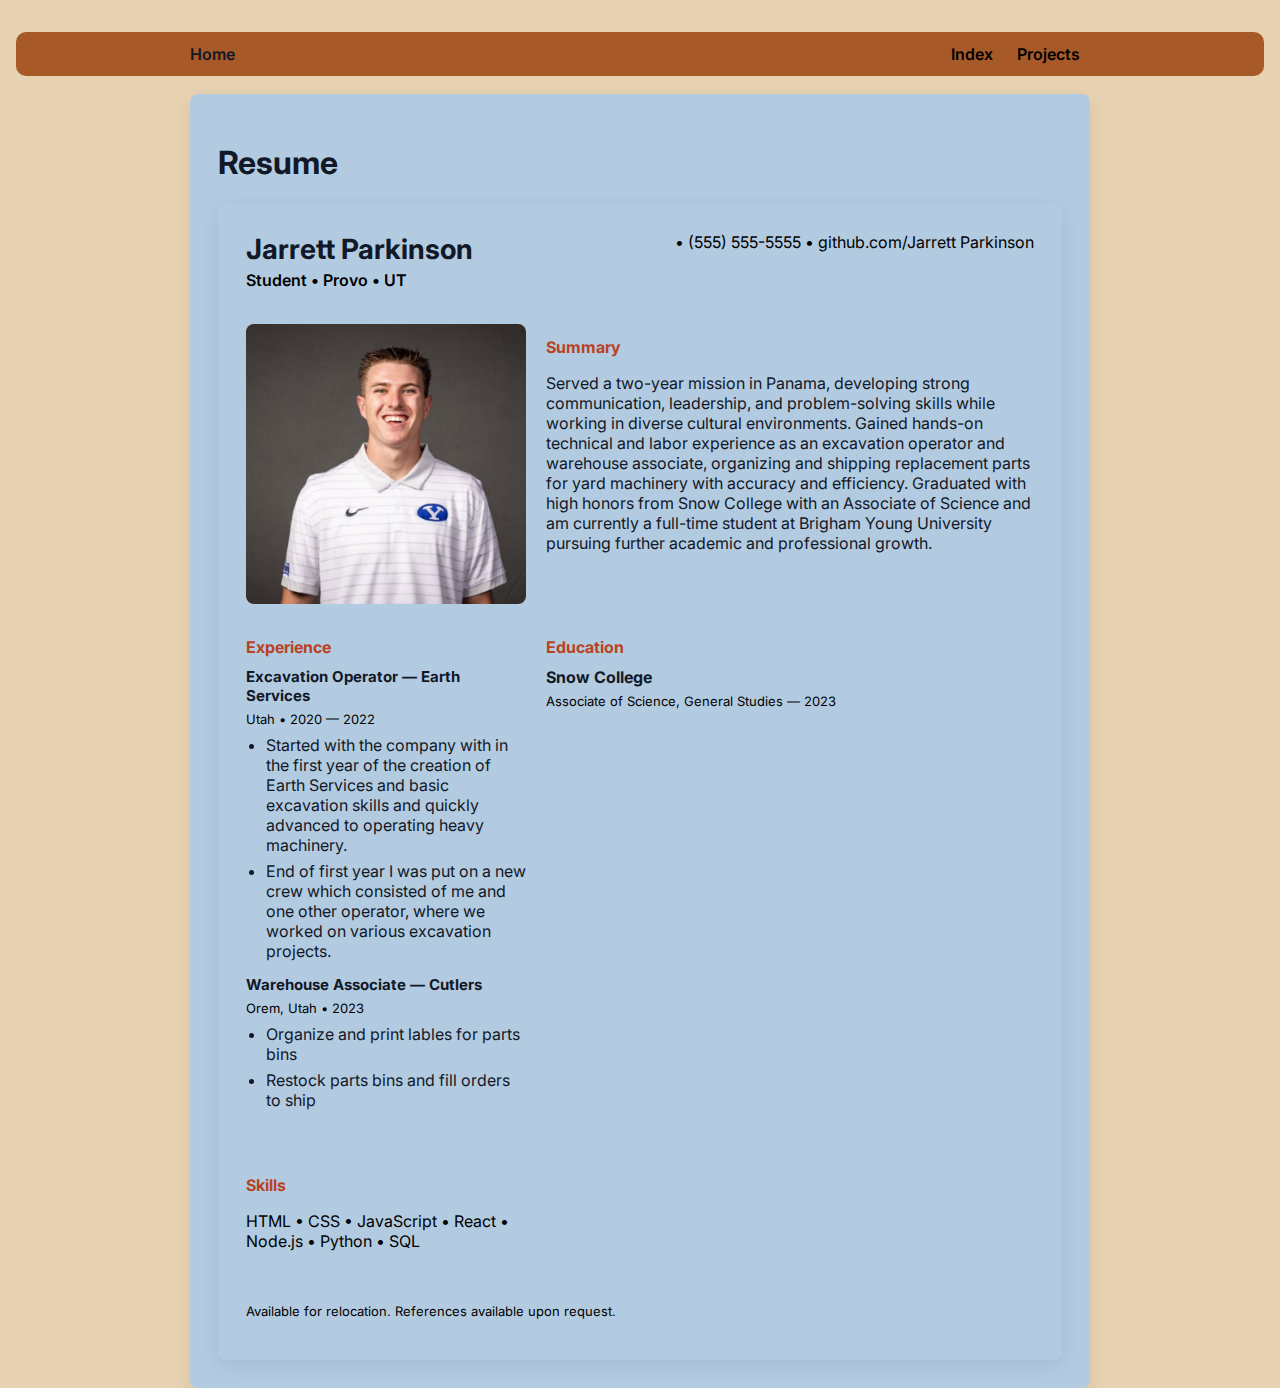
<file: html/resume.html>
<!DOCTYPE html>
<html lang="en">
<head>
        <meta charset="UTF-8">
        <meta name="viewport" content="width=device-width, initial-scale=1.0">
        <title>Resume — Jarrett Parkinson</title>
        <link rel="preconnect" href="https://fonts.googleapis.com">
        <link rel="preconnect" href="https://fonts.gstatic.com" crossorigin>
        <link href="https://fonts.googleapis.com/css2?family=Inter:wght@300;400;600;700&display=swap" rel="stylesheet">
        <link rel="stylesheet" href="../css/styles.css">
</head>
<body>
    <nav class="site-nav" aria-label="Main navigation">
        <div class="nav-inner">
            <a class="brand" href="index.html">Home</a>
            <div class="nav-links">
                <a href="../index.html">Index</a>
                <a href="ai.html">Projects</a>
            </div>
        </div>
    </nav>

    <div class="resume">
    <div class="page-title">
        <h1>Resume</h1>  
    </div>
    <div class="resume">
        <header class="resume-header">
            <div>
                <h1 class="name">Jarrett Parkinson</h1>
                <p class="title">Student • Provo • UT</p>
            </div>
            <div class="contact">
    
                <span>•</span>
                <a href="#">(555) 555-5555</a>
                <span>•</span>
                <a href="#">github.com/Jarrett Parkinson</a>
            </div>
        </header>

        <main class="resume-main">
             <div class="profile-pic">
                <img src="../assets/img/Me.jpg"
                 alt="Photo of Jarrett Parkinson">
            </div>
            <section class="summary">
                <h2>Summary</h2>
                <p>Served a two-year mission in Panama, developing strong communication, leadership, and problem-solving skills while working in diverse cultural environments.
Gained hands-on technical and labor experience as an excavation operator and warehouse associate, organizing and shipping replacement parts for yard machinery with accuracy and efficiency.
Graduated with high honors from Snow College with an Associate of Science and am currently a full-time student at Brigham Young University pursuing further academic and professional growth.</p>
            </section>
   
    
            <section class="experience">
                <h2>Experience</h2>
                <article class="job">
                    <h3>Excavation Operator — Earth Services</h3>
                    <div class="meta">Utah • 2020 — 2022</div>
                    <ul>
                        <li>Started with the company with in the first year of the creation of Earth Services and basic excavation skills and quickly advanced to operating heavy machinery.</li>
                        <li>End of first year I was put on a new crew which consisted of me and one other operator, where we worked on various excavation projects.</li>
                    </ul>
                </article>

                <article class="job">
                    <h3>Warehouse Associate — Cutlers</h3>
                    <div class="meta">Orem, Utah • 2023</div>
                    <ul>
                        <li>Organize and print lables for parts bins</li>
                        <li>Restock parts bins and fill orders to ship</li>
                    </ul>
                </article>
            </section>

            <section class="education">
                <h2>Education</h2>
                <div class="school">
                    <strong>Snow College</strong>
                    <div class="meta">Associate of Science, General Studies — 2023</div>
                </div>
            </section>

            <section class="skills">
                <h2>Skills</h2>
                <p class="skill-list">HTML • CSS • JavaScript • React • Node.js • Python • SQL</p>
            </section>
        </main>

        <footer class="resume-footer">
            <p>Available for relocation. References available upon request.</p>
        </footer>
    </div>
</body>
</html>
</file>
<file: css/styles.css>
/* ============================
   ROOT VARIABLES
   ============================ */
:root {
  --bg: #e7d3b1;          /* page background (padding area) */
  --card: #b3cbe1;        /* resume card background */
  --text: #111827;        /* primary text */
  --muted: #000000;       /* secondary text */
  --accent: #a75928;      /* headings / accents */
  --max-width: 900px;
}

/* ============================
   GLOBAL RESET & BASE
   ============================ */
* {
  box-sizing: border-box;
}

html, body {
  height: 100%;
}

body {
  margin: 0;
  padding: 32px 16px;
  font-family: 'Inter', system-ui, -apple-system, 'Segoe UI', Roboto, Arial, sans-serif;
  background-color: var(--bg);
  color: var(--text);
  -webkit-font-smoothing: antialiased;
}

/* ============================
   NAVIGATION
   ============================ */
.site-nav {
  width: 100%;
  margin-bottom: 18px;
  padding: 12px 18px;
  background: var(--accent);
  border-radius: 10px;
}

.nav-inner {
  max-width: var(--max-width);
  margin: 0 auto;
  display: flex;
  justify-content: space-between;
  align-items: center;
}

.site-nav a {
  text-decoration: none;
  font-weight: 600;
}

.brand {
  color: var(--text);
  font-weight: 700;
}

.nav-links a {
  color: var(--muted);
  padding: 8px 10px;
  border-radius: 6px;
}

.nav-links a:hover {
  background: rgba(0, 0, 0, 0.06);
  color: var(--text);
}

@media (max-width: 520px) {
  .nav-links {
    display: none;
  }
}

/* ============================
   RESUME CARD
   ============================ */
.resume {
  max-width: var(--max-width);
  margin: 0 auto;
  background: var(--card);
  padding: 28px;
  border-radius: 8px;
  box-shadow: 0 6px 20px rgba(17, 24, 39, 0.08);
}

/* ============================
   HEADER
   ============================ */
.resume-header {
  display: flex;
  justify-content: space-between;
  align-items: flex-start;
  margin-bottom: 18px;
}

.name {
  margin: 0;
  font-size: 28px;
  font-weight: 700;
}

.title {
  margin-top: 4px;
  font-weight: 600;
  color: var(--muted);
}

.contact {
  text-align: right;
  color: var(--muted);
}

.contact a {
  color: inherit;
  text-decoration: none;
}

/* ============================
   MAIN LAYOUT
   ============================ */
.resume-main {
  display: grid;
  grid-template-columns: 280px 1fr; /* image | content */
  gap: 1.25rem;
}

@media (max-width: 720px) {
  .resume-main {
    grid-template-columns: 1fr;
  }
}

/* ============================
   PROFILE IMAGE
   ============================ */
.profile-pic {
  display: flex;
  justify-content: center;
}

.profile-pic img {
  width: 280px;
  height: 280px;
  max-width: 100%;
  object-fit: cover;
  border-radius: 8px;
  display: block;
}

@media (max-width: 720px) {
  .profile-pic img {
    width: 160px;
    height: 160px;
  }
}

/* ============================
   SECTIONS
   ============================ */
.resume-main section {
  margin-bottom: 18px;
}

.resume-main h2 {
  margin-bottom: 10px;
  font-size: 16px;
  color: #b84221;

}

.summary {
  min-width: 0;
}

/* ============================
   EXPERIENCE
   ============================ */
.job {
  margin-bottom: 14px;
}

.job h3 {
  margin: 0;
  font-size: 15px;
}

.meta {
  margin: 6px 0;
  font-size: 13px;
  color: var(--muted);
}

ul {
  margin: 8px 0 0;
  padding-left: 20px;
}

.job ul li {
  margin-bottom: 6px;
}

/* ============================
   SKILLS & FOOTER
   ============================ */
.skill-list {
  color: var(--muted);
}

.resume-footer {
  margin-top: 18px;
  font-size: 13px;
  color: var(--muted);
}

/* ============================
   PRINT STYLES
   ============================ */
@media print {
  body {
    padding: 0;
    background: #e4e0e0;
  }

  .resume {
    box-shadow: none;
    border-radius: 0;
    padding: 0;
  }

  nav {
    display: none;
  }
}
</file>
